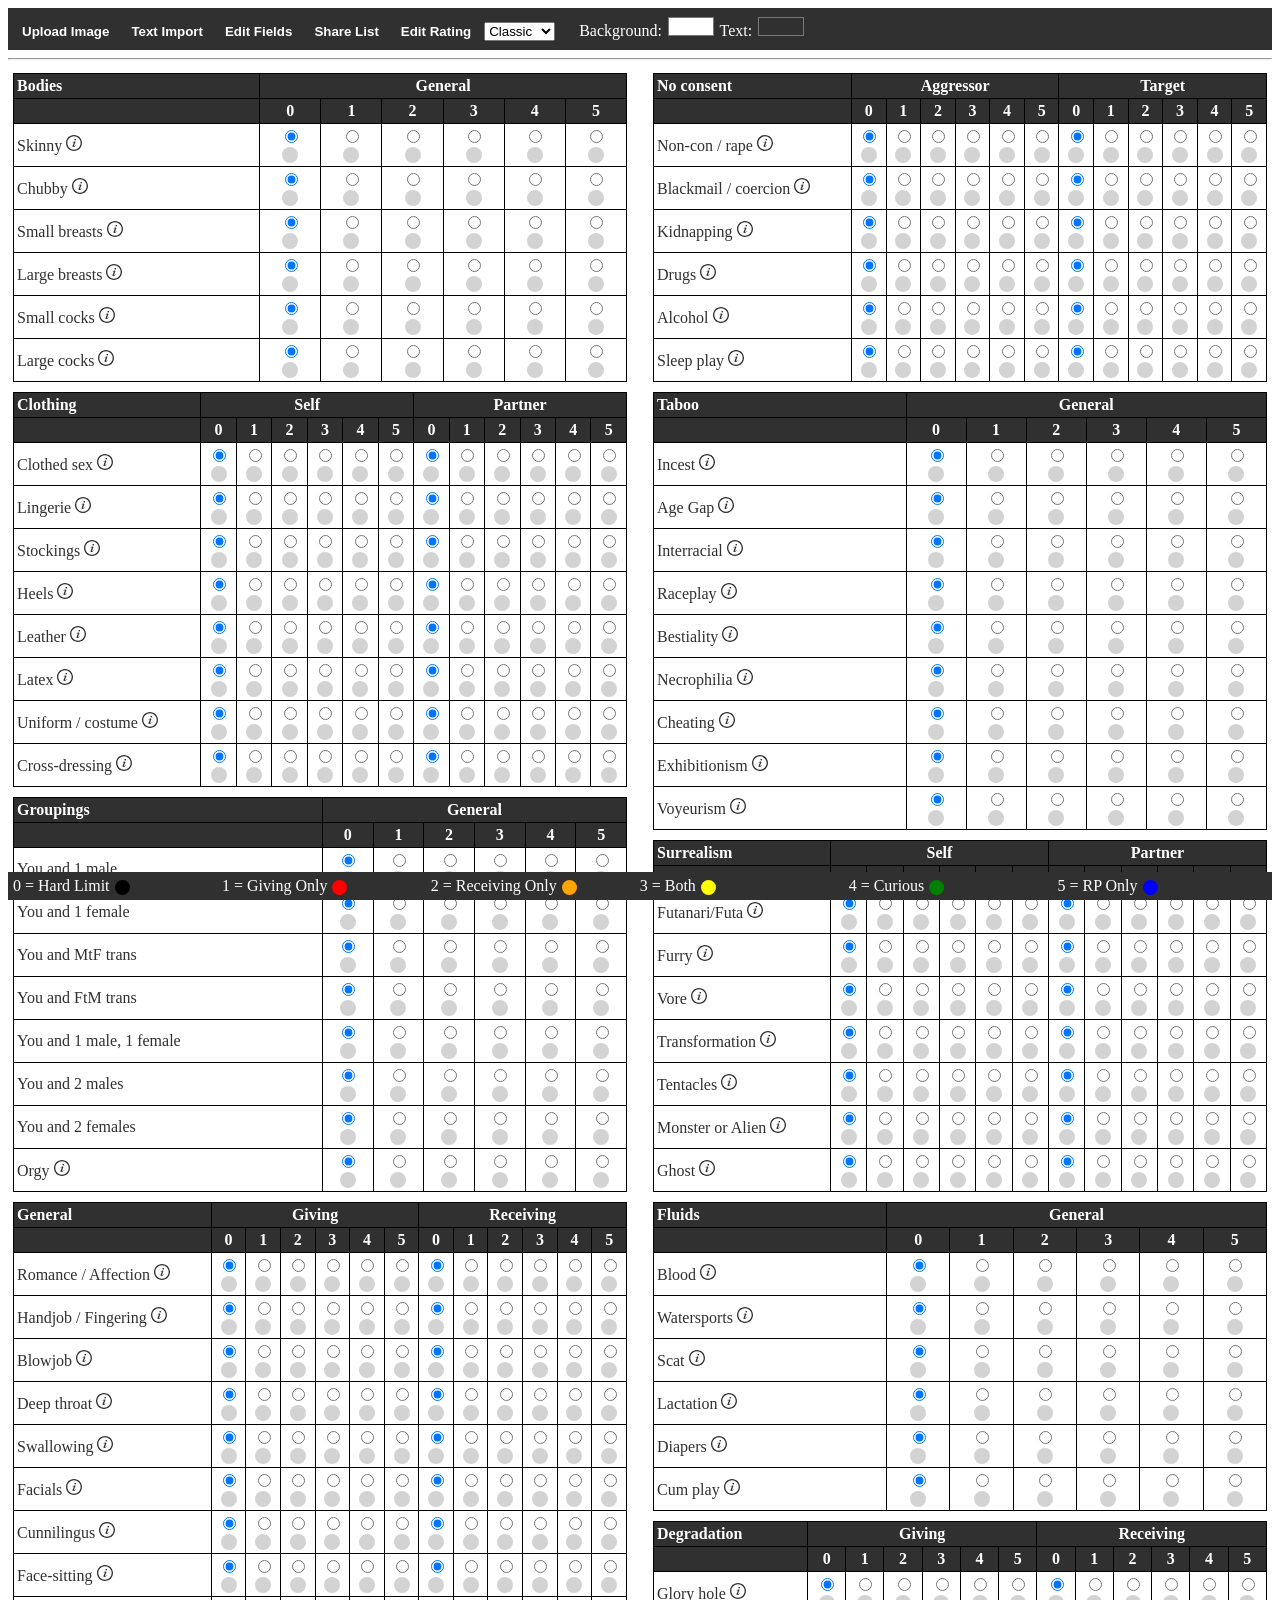
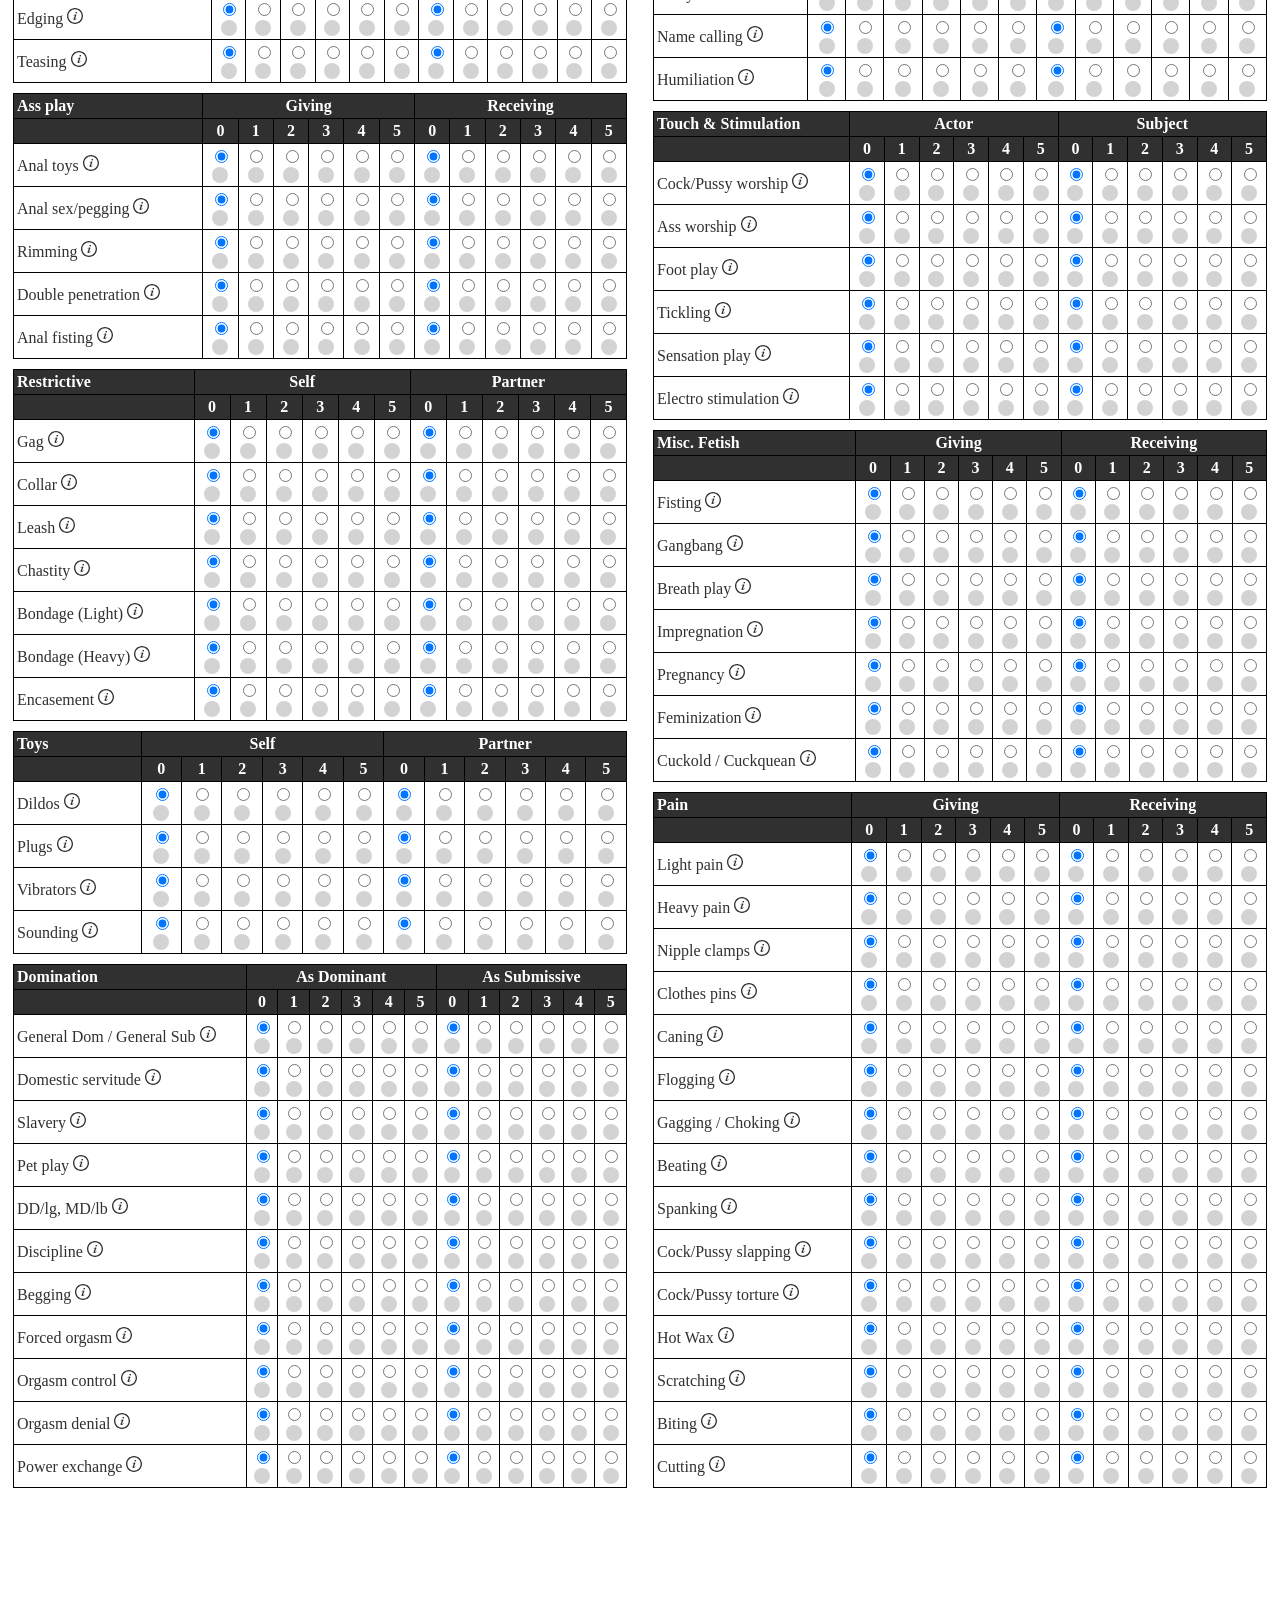
<file: index.html>
<!DOCTYPE html>
<html>
	<head>
		<title>Surveyor</title>
		<meta charset="UTF-8">
		<meta name="viewport" content="width=device-width, initial-scale=1.0">
		<script src="default.js"></script>
		<link rel="icon" type="image/x-icon" href="[data-uri]">
		<link rel="stylesheet" href="default.css">
	</head>
	<body>
		<div id="Menu" class="stickytop" style="clear:both;">
			<button id="imgurUpload" onclick="createImage()">Upload Image</button>
			<button id="btnTextImport" onclick="showImport()">Text Import</button>
			<button id="btnEditItems" onclick="htmlfromjson()">Edit Fields</button>
			<button id="CustomShare" onclick="shareOptions()">Share List</button>
			<button id="EditRating" onclick="editRating()">Edit Rating</button>
			<select id="slcOptionsSwitch" onchange="SwitchOptions()">
				<option disabled selected></option>
				<option value='[base64]'>Classic</option>
				<option value='[base64]'>Detailed</option>

			</select>
			
			<span style="margin-left: 20px;">
				Background: <input id="inpSiteColour" type="color" value="#ffffff" onchange="document.documentElement.style.setProperty('--site-colour', this.value);">
				Text: <input id="inpSiteColourSecond" type="color" value="#303030" onchange="document.documentElement.style.setProperty('--site-colour-second', this.value);">
			</span>
		</div>
		<hr style="clear:both" />
		<div id="editjson" style="display:none;">
			<span id="jsonhidden" style="display:none;"></span>
			<span id="ratingshidden" style="display:none;">	
				[{"Name":0,"Description":"Hard Limit","Colour":"#000000"},{"Name":1,"Description":"Giving Only","Colour":"#ff0000"},{"Name":2,"Description":"Receiving Only","Colour":"#ffa500"},{"Name":3,"Description":"Both","Colour":"#ffff00"},{"Name":4,"Description":"Curious","Colour":"#008000"},{"Name":5,"Description":"RP Only","Colour":"#0000ff"}]
			</span>
			<span id="maxGroupNumber" style="display:none;"></span>
			<ol id="jsonbuilder" style="clear:both">
			</ol>
			<div class="stickybottom">
				<button onclick="htmltojson()">Save</button>
				<button onclick="newgroup()">Add Group</button>
				<button onclick="htmltojson('Cancel')">Cancel</button>
			</div>
		</div>
		<div id="divDisplay" style="clear:both;">
		</div>
		<div id="divRatingEditContainer">
			<div id="divRatingEdit"></div>
			<div class="stickybottom">
				<button id="SaveRating" onclick="saveRatingsNames()">Save Rating</button>
				<button onclick="saveRatingsNames('Cancel')">Cancel</button>			
			</div>
		</div>
		<div id="divImport" style="display:none;">
			<textarea id="import" style="width:100%; height:50vh;"></textarea>
			<div>
				* Import will over-ride any current groups and items, to cancel clear the text box and press import<br>
				** Group description not currently available on import<br>
				*** Characters # ( )  * ? cannot be used other than to specify categories and , cannot be used in choice list other than to seperate choices<br>
				**** Format of text as follows:<br>
				#Group<br>
				(Choice1,Choice2)<br>
				*Item1<br>
				?Item1 Description<br>
				*Item2<br>
				?Item2 Description<br>
			</div>
			<div class="stickybottom">
				<button onclick="importitems()">Import</button>
				<button onclick="importitems('Cancel')">Cancel</button>
			</div>
		</div>
		<div id="ratingIndex">
		</div>
				
		<div id="myModal" class="modal">			
			<div class="modal-content">
				<span class="close" onclick="ChangeDisplayType('myModal', 'none')">&times;</span>
				<p id="pModalMessage">Loading...</p>
			</div>
		</div>
	</body>
</html>
</file>
<file: default.css>
:root {
	--rating0: black;
	--rating1: red;
	--rating2: orange;
	--rating3: yellow;
	--rating4: green;
	--rating5: blue;
	--site-colour: #ffffff;
	--site-colour-second: #303030;
}
/*#CustomShare{
display:none;}*/
body {	
	box-sizing: border-box;
	background-color: var(--site-colour);
	color: var(--site-colour-second);
}

*, ::before, ::after {
	box-sizing: inherit;
}

#jsonbuilder input {
	width: 100%;
}

dd, dt, li {
	padding: 3px 0;
}

button {
	border: none;
	padding: 3px 6px;
	margin:3px;
	text-align: center;
	text-decoration: none;
	font-weight: bold;
	display: inline-block;
	cursor: pointer;
	border-radius:999px;
	color: var(--site-colour);
	background-color: var(--site-colour-second);
}

thead, .stickytop {	
	background-color: var(--site-colour-second);
	color: var(--site-colour);
	padding: 5px;
}

.stickytop {
	position: sticky;
	top: 0;
	min-height: 30px;
	z-index:99;
}

#ratingIndex, .stickybottom {
	position: sticky;
	bottom: 0;
	background-color: var(--site-colour-second);
	color: var(--site-colour);
	padding: 5px;
	z-index:99;
}

#ratingIndex span {
	display: inline-block;
	min-width:33.3%;
	width:33.3%;
}
@media (min-width: 800px) {
	#ratingIndex span {
		min-width:16.66%;
		width:16.66%;
	}
}

table {
	border-collapse: collapse;
}

table, table thead, table tbody {
	min-width:100%;
	width:100%;	
}
table thead tr th:first-child, table tbody tr td:first-child {
	/* max-width: 60%; */
    text-align: left; 
	word-break: break-word;
}

table, td, th {
    border: 1px solid black;
}

td, th {
    text-align: -webkit-center; 
	text-align: -moz-center;
    vertical-align: middle;
	padding: 3px;
}

#divDisplay {
	column-count: 1;
}

#divDisplay div {
	width: 100%;
	padding:5px;
	break-inside: avoid-column;
}
@media (min-width: 900px) {
	#divDisplay {
		column-count: 2;
	}
}
@media (min-width: 1300px) {
	#divDisplay {
		column-count: 3;
	}
}

#divDisplay input[type="checkbox"] {
  display: none;
}

#divDisplay label {
  display: table-cell;
  background-color: lightgrey;
  padding: 8px;
  border-radius:50%;
  font-family: Arial;
  font-size: 16px;
  cursor: pointer;
}

#divRatingEdit div {
	margin: 5px 0;	
}

#divRatingEdit input {
	vertical-align: middle;
	height: 25px;
}

input[type="color"] {
	margin: 0;
	padding: 0;
	border: 0;
	background-color: transparent;
}

.ratingIndex0, .ratingIndex1, .ratingIndex2, .ratingIndex3, .ratingIndex4, .ratingIndex5 {
	width: 15px !important;
    min-width: 15px !important;
    height: 15px;
    vertical-align: middle;
    border-radius: 50%;
    margin: 0 0 0 5px;
}

#divDisplay input[type="checkbox"]:checked+label.rating0, .ratingIndex0 {
  background-color: var(--rating0);
}

#divDisplay input[type="checkbox"]:checked+label.rating1, .ratingIndex1 {
  background-color: var(--rating1);
}

#divDisplay input[type="checkbox"]:checked+label.rating2, .ratingIndex2 {
  background-color: var(--rating2);
}

#divDisplay input[type="checkbox"]:checked+label.rating3, .ratingIndex3 {
  background-color: var(--rating3);
}

#divDisplay input[type="checkbox"]:checked+label.rating4, .ratingIndex4 {
  background-color: var(--rating4);
}

#divDisplay input[type="checkbox"]:checked+label.rating5, .ratingIndex5 {
  background-color: var(--rating5);
}


.tooltip {
  position: relative;
  display: inline-block;
}

.tooltip p {
  visibility: hidden;
  width: 160px;
  background-color: var(--site-colour-second);
  color: var(--site-colour);
  text-align: center;
  border-radius: 6px;
  padding: 5px;
  border: 1px solid black;
  word-break: break-word;

  /* Position the tooltip */
  position: absolute;
  z-index: 100;
}

.tooltip:hover p {
  visibility: visible;
}

table tbody tr td span {
	display: none;
}
table thead tr th {
	display: table-cell;
}

@media (max-width: 600px) {
	table thead tr th {
		display: none;
	}
	#divDisplay label {
		display:inline-block;
		max-width: 20%;
	}
	table tbody tr, table tbody tr td, table thead tr:first-child th:first-child {
		display: inline-block;
		width: 100%;
	}
	table thead tr:first-child th:first-child {
		float: left;
		clear: left;
		background-color: var(--site-colour-second)
	}
	table tbody tr td span {
		display:inline-block;
		width: 80%;
	}
}


/* The Modal (background) */
.modal {
	display: none; /* Hidden by default */
	position: fixed; /* Stay in place */
	z-index: 200; /* Sit on top */
	padding-top: 100px; /* Location of the box */
	left: 0;
	top: 0;
	width: 100%; /* Full width */
	height: 100%; /* Full height */
	overflow: auto; /* Enable scroll if needed */
	background-color: rgb(0,0,0); /* Fallback color */
	background-color: rgba(0,0,0,0.4); /* Black w/ opacity */
}

/* Modal Content */
.modal-content {
	background-color: #fefefe;
	margin: auto;
	padding: 20px;
	border: 1px solid #888;
	width: 80%;
}

/* The Close Button */
.close {
	color: #aaaaaa;
	float: right;
	font-size: 28px;
	font-weight: bold;
}

.close:hover, .close:focus {
	color: #000;
	text-decoration: none;
	cursor: pointer;
}
</file>
